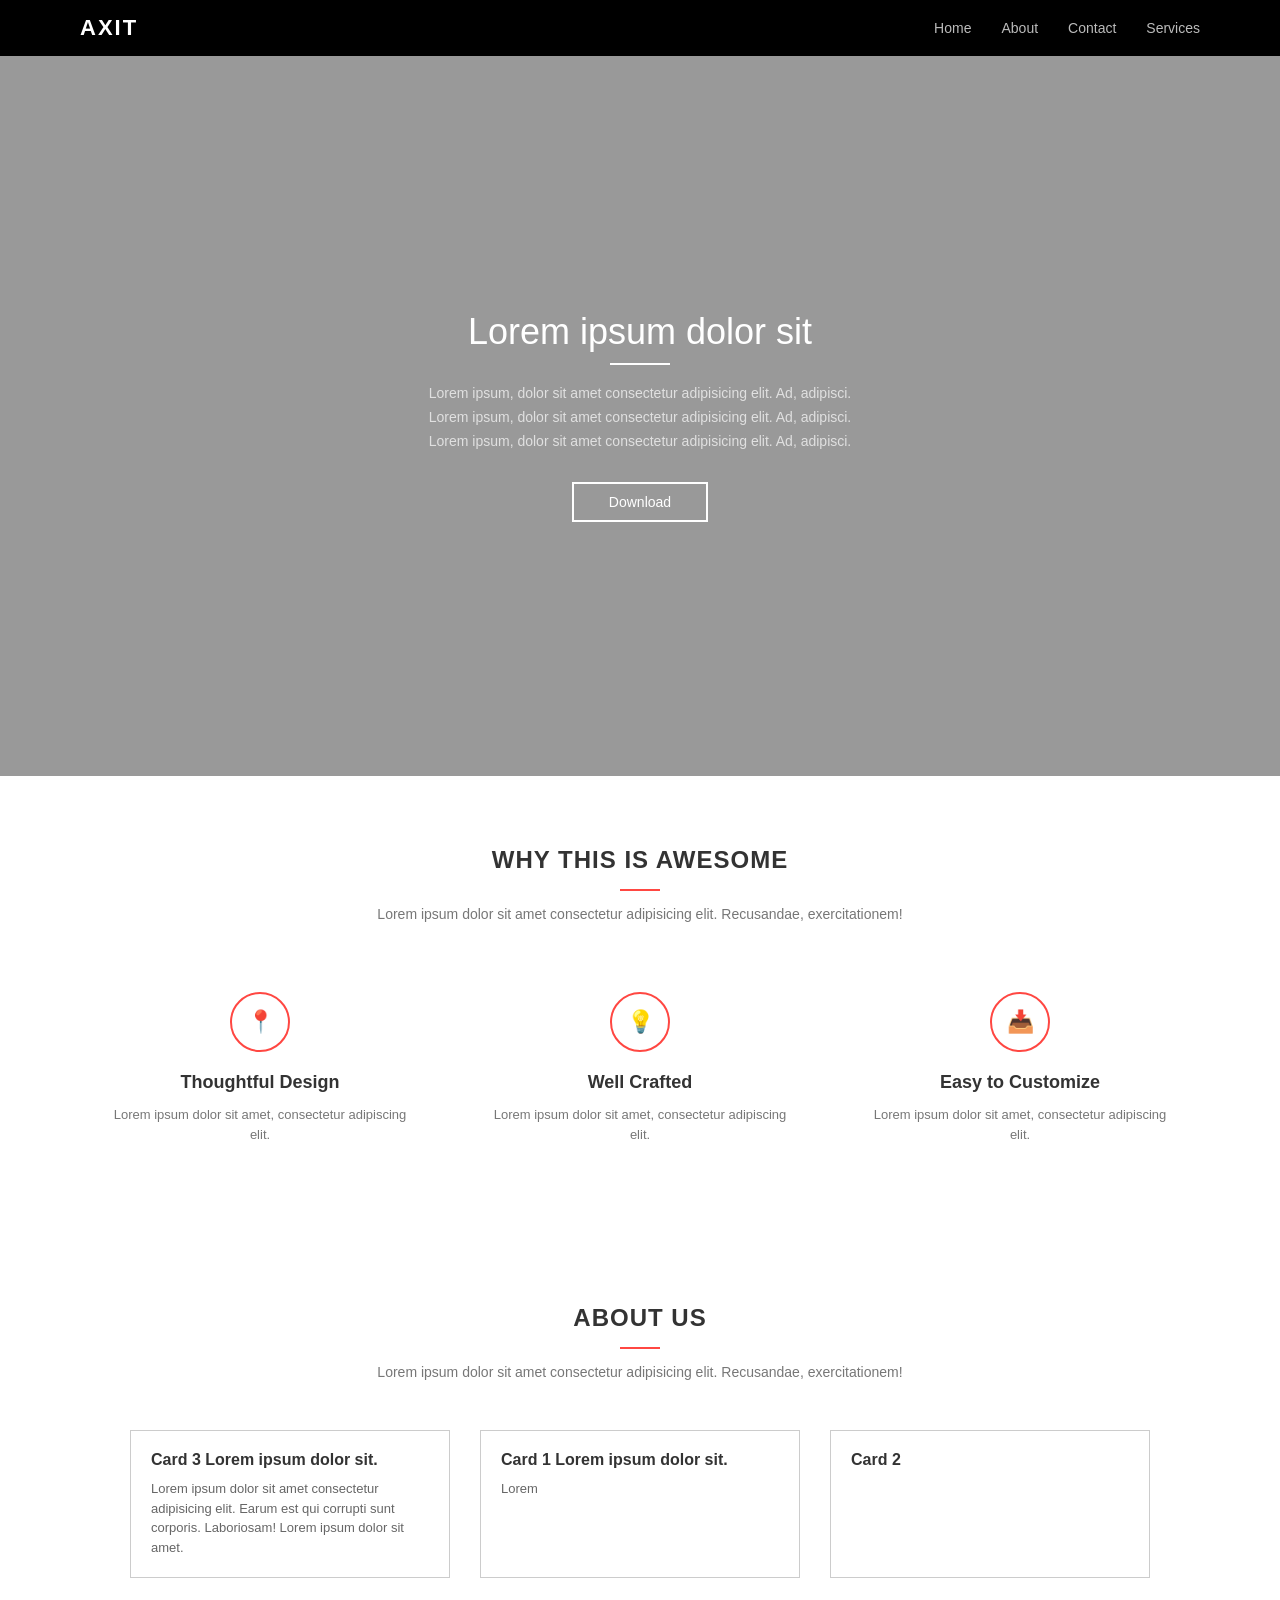
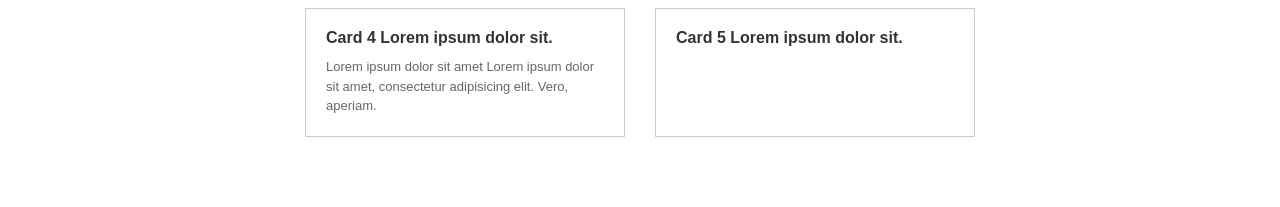
<file: example/index.html>
<!DOCTYPE html>
<html lang="en">
<head>
    <meta charset="UTF-8">
    <title>AXIT Template</title>
    <link rel="stylesheet" href="style.css">
</head>
<body>

    <header class="navbar">
        <div class="logo">AXIT</div>
        <ul class="nav-links">
            <li><a href="#">Home</a></li>
            <li><a href="#">About</a></li>
            <li><a href="#">Contact</a></li>
            <li><a href="#">Services</a></li>
        </ul>
    </header>

    <section class="hero">
        <div class="hero-content">
            <h1>Lorem ipsum dolor sit</h1>
            <div class="line"></div>
            <p>Lorem ipsum, dolor sit amet consectetur adipisicing elit. Ad, adipisci.</p>
            <p>Lorem ipsum, dolor sit amet consectetur adipisicing elit. Ad, adipisci.</p>
            <p>Lorem ipsum, dolor sit amet consectetur adipisicing elit. Ad, adipisci.</p>
            <a href="#" class="btn-download">Download</a>
        </div>
    </section>

    <section class="awesome-section">
        <h2>WHY THIS IS AWESOME</h2>
        <div class="line red-line"></div>
        <p class="subtitle">Lorem ipsum dolor sit amet consectetur adipisicing elit. Recusandae, exercitationem!</p>
        
        <div class="features-container">
            <div class="feature-box">
                <div class="icon-circle">📍</div>
                <h3>Thoughtful Design</h3>
                <p>Lorem ipsum dolor sit amet, consectetur adipiscing elit.</p>
            </div>
            <div class="feature-box">
                <div class="icon-circle">💡</div>
                <h3>Well Crafted</h3>
                <p>Lorem ipsum dolor sit amet, consectetur adipiscing elit.</p>
            </div>
            <div class="feature-box">
                <div class="icon-circle">📥</div>
                <h3>Easy to Customize</h3>
                <p>Lorem ipsum dolor sit amet, consectetur adipiscing elit.</p>
            </div>
        </div>
    </section>

    <section class="about-section">
        <h2>ABOUT US</h2>
        <div class="line red-line"></div>
        <p class="subtitle">Lorem ipsum dolor sit amet consectetur adipisicing elit. Recusandae, exercitationem!</p>
        
        <div class="cards-container">
            <div class="card">
                <h3>Card 3 Lorem ipsum dolor sit.</h3>
                <p>Lorem ipsum dolor sit amet consectetur adipisicing elit. Earum est qui corrupti sunt corporis. Laboriosam! Lorem ipsum dolor sit amet.</p>
            </div>
            <div class="card">
                <h3>Card 1 Lorem ipsum dolor sit.</h3>
                <p>Lorem</p>
            </div>
            <div class="card">
                <h3>Card 2</h3>
            </div>
            <div class="card">
                <h3>Card 4 Lorem ipsum dolor sit.</h3>
                <p>Lorem ipsum dolor sit amet Lorem ipsum dolor sit amet, consectetur adipisicing elit. Vero, aperiam.</p>
            </div>
            <div class="card">
                <h3>Card 5 Lorem ipsum dolor sit.</h3>
            </div>
        </div>
    </section>

</body>
</html>
</file>
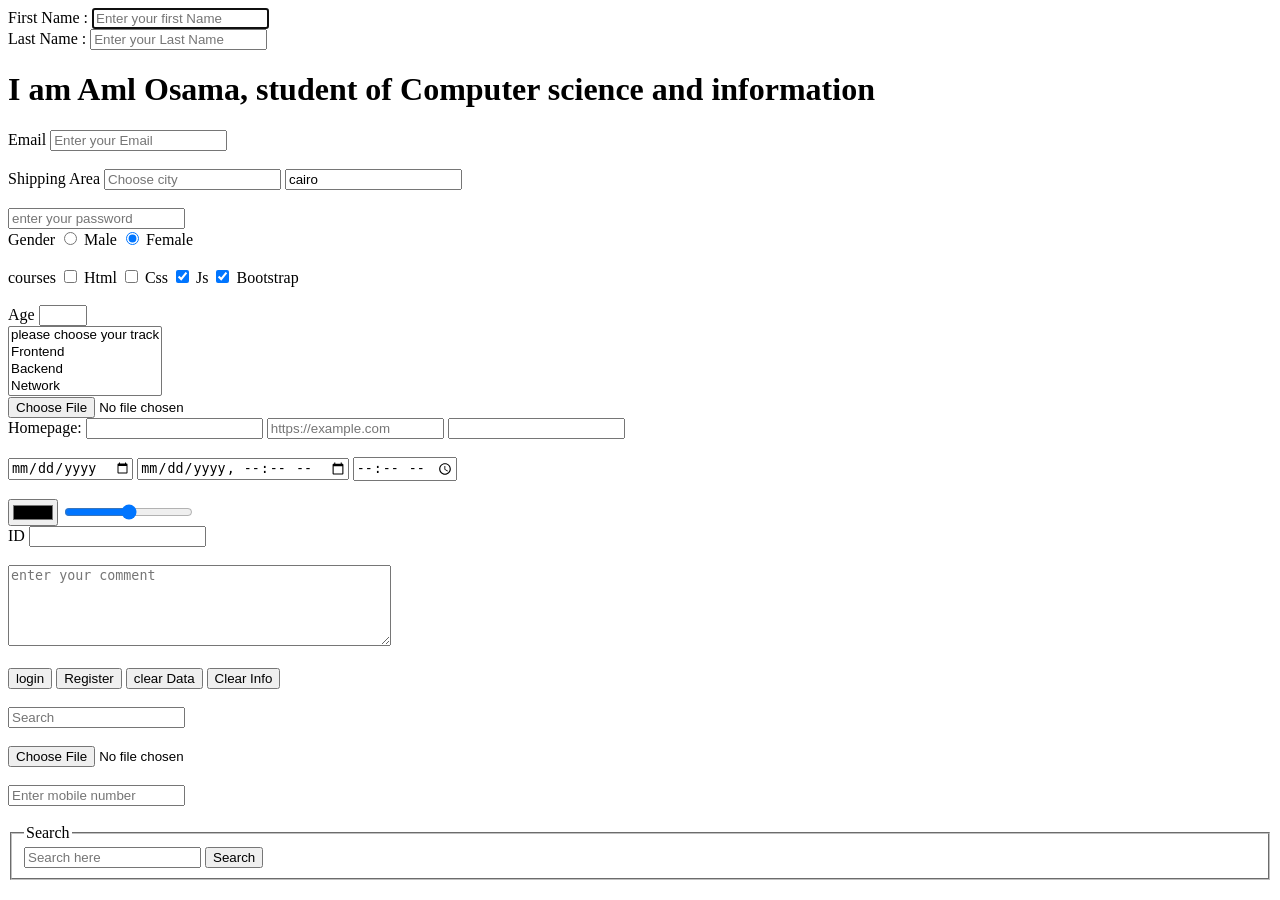
<file: session2/index.html>
<!DOCTYPE html>
<html lang="en">

<head>
    <meta charset="UTF-8">
    <title>Contact Form</title>
</head>

<body>

    <form action="about.html" autocomplete="off" method="post">

        <label>First Name :</label>
        <input type="text"
               name="firstname"
               placeholder="Enter your first Name"
               required
               autofocus>

        <br>

        <label>Last Name :</label>
        <input type="text"
               name="lastname"
               placeholder="Enter your Last Name"
               maxlength="20">

        <h1>
            I am Aml Osama, student of Computer science and information
        </h1>

        <label>Email</label>
        <input type="email"
               name="email"
               placeholder="Enter your Email"
               required>

        <br><br>

        <label>Shipping Area</label>

        <input type="text"
               name="area"
               list="cities"
               placeholder="Choose city">

        <datalist id="cities">
            <option value="cairo">
            <option value="alex">
            <option value="mansoura">
            <option value="giza">
        </datalist>

        <input type="text"
               value="cairo"
               readonly>

        <br><br>

        <input type="password"
               name="password"
               placeholder="enter your password"
               minlength="8"
               required>

        <br>

        <label>Gender</label>

        <input type="radio"
               name="gender"
               value="male">
        Male

        <input type="radio"
               name="gender"
               value="female"
               checked>
        Female

        <br><br>

        <label>courses</label>

        <input type="checkbox"
               name="html">
        Html

        <input type="checkbox"
               name="css">
        Css

        <input type="checkbox"
               name="js"
               checked>
        Js

        <input type="checkbox"
               name="bootstrap"
               checked>
        Bootstrap

        <br><br>

        <label>Age</label>

        <input type="number"
               name="age"
               min="18"
               max="60">

        <br>

        <select name="track" multiple size="4">

            <option>please choose your track</option>
            <option>Frontend</option>
            <option>Backend</option>
            <option>Network</option>

        </select>

        <br>

        <input type="file"
               name="image"
               accept=".png">

        <br>

        <label>Homepage:</label>

        <input type="text">

        <input type="url"
               name="homepage"
               placeholder="https://example.com">

        <input type="text">

        <br><br>

        <input type="date">

        <input type="datetime-local">

        <input type="time">

        <br><br>

        <input type="color">

        <input type="range"
               min="0"
               max="100"
               value="50">

        <br>

        <label>ID</label>

        <input type="text"
               name="id"
               maxlength="14">

        <br><br>

        <textarea name="comment"
                  rows="5"
                  cols="45"
                  placeholder="enter your comment"></textarea>

        <br><br>

        <input type="submit"
               value="login">

        <button type="submit">
            Register
        </button>

        <input type="reset"
               value="clear Data">

        <button type="reset">
            Clear Info
        </button>


        <!-- datalist => search -->

        <br><br>

        <input type="text"
               name="search"
               list="searchlist"
               placeholder="Search">

        <datalist id="searchlist">
            <option value="HTML">
            <option value="CSS">
            <option value="JavaScript">
            <option value="Bootstrap">
        </datalist>
        <!-- input file => images => .png -->

        <br><br>

        <input type="file"
               name="photo"
               accept=".png">


        <!-- input text => mobile 11 number , start with 010/012/015 -->

        <br><br>

        <input type="text"
               name="mobile"
               placeholder="Enter mobile number"
               pattern="(010|012|015)[0-9]{8}"
               maxlength="11">


        <!-- fieldset , legend => search -->

        <br><br>

        <fieldset>

            <legend>Search</legend>

            <input type="text"
                   placeholder="Search here">

            <button type="submit">
                Search
            </button>

        </fieldset>

    </form>

</body>

</html>
</file>
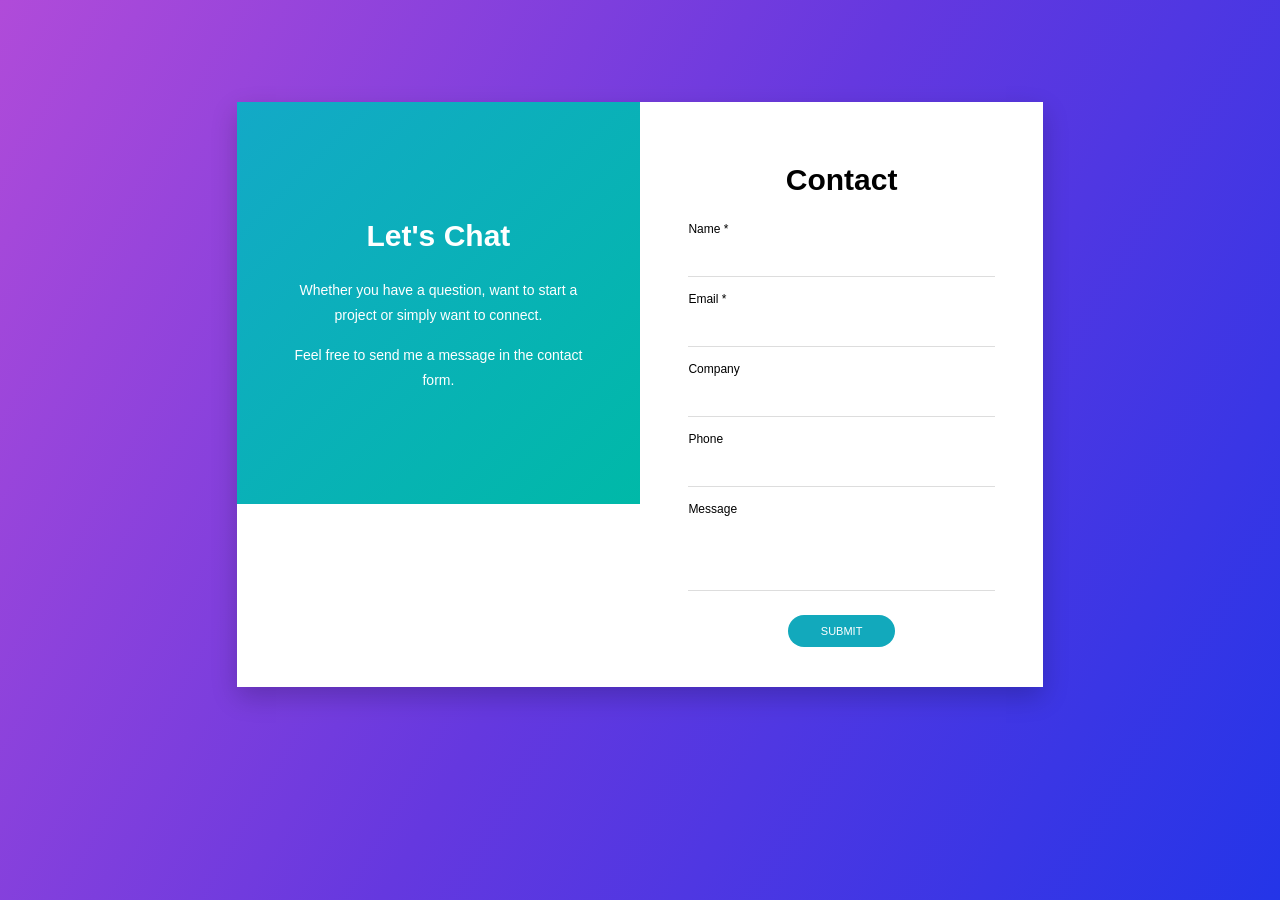
<file: session3/index.html>
<!DOCTYPE html>
<html lang="en">
<head>
    <meta charset="UTF-8">
    <meta name="viewport" content="width=device-width, initial-scale=1.0">
    <title>Contact</title>
    <link rel="stylesheet" href="style.css">
</head>
<body>

    <div class="container">

        <div class="left">
            <h1>Let's Chat</h1>

            <p>
                Whether you have a question, want to
                start a project or simply want to connect.
            </p>

            <p>
                Feel free to send me a message in the
                contact form.
            </p>
        </div>

        <div class="right">
            <h1>Contact</h1>

            <form>
                <label>Name *</label>
                <input type="text">

                <label>Email *</label>
                <input type="email">

                <label>Company</label>
                <input type="text">

                <label>Phone</label>
                <input type="text">

                <label>Message</label>
                <textarea></textarea>

                <button type="submit">SUBMIT</button>
            </form>
        </div>

    </div>

</body>
</html>
</file>
<file: example/style.css>
* {
    margin: 0;
    padding: 0;
    box-sizing: border-box;
    font-family: sans-serif;
}

.navbar {
    display: flex;
    justify-content: space-between;
    align-items: center;
    background-color: #000;
    padding: 15px 80px;
}

.navbar .logo {
    color: #fff;
    font-size: 22px;
    font-weight: bold;
    letter-spacing: 2px;
}

.navbar .nav-links {
    display: flex;
    list-style: none;
    gap: 30px;
}

.navbar .nav-links a {
    color: #bbb;
    text-decoration: none;
    font-size: 14px;
    transition: 0.3s;
}

.navbar .nav-links a:hover {
    color: #fff;
}

.hero {
    background: linear-gradient(rgba(0,0,0,0.4), rgba(0,0,0,0.4)), url('https://images.unsplash.com/photo-1507525428034-b723cf961d3e?ixlib=rb-1.2.1&auto=format&fit=crop&w=1350&q=80') no-repeat center center/cover;
    height: 80vh;
    display: flex;
    justify-content: center;
    align-items: center;
    text-align: center;
    color: #fff;
    padding: 0 20px;
}

.hero-content h1 {
    font-size: 36px;
    margin-bottom: 10px;
    font-weight: 400;
}

.hero-content .line {
    width: 60px;
    height: 2px;
    background-color: #fff;
    margin: 0 auto 20px auto;
}

.hero-content p {
    font-size: 14px;
    color: #e0e0e0;
    margin-bottom: 8px;
}

.btn-download {
    display: inline-block;
    margin-top: 25px;
    padding: 10px 35px;
    border: 2px solid #fff;
    color: #fff;
    text-decoration: none;
    font-size: 14px;
    transition: 0.3s;
}

.btn-download:hover {
    background-color: #fff;
    color: #000;
}

.awesome-section {
    padding: 70px 20px;
    text-align: center;
    background-color: #fff;
}

.awesome-section h2 {
    font-size: 24px;
    font-weight: 600;
    color: #333;
    letter-spacing: 1px;
}

.awesome-section .red-line {
    width: 40px;
    height: 2px;
    background-color: #ff4742;
    margin: 15px auto 15px auto;
}

.awesome-section .subtitle {
    color: #777;
    font-size: 14px;
    margin-bottom: 50px;
}

.features-container {
    display: flex;
    justify-content: center;
    gap: 40px;
    max-width: 1100px;
    margin: 0 auto;
    flex-wrap: wrap;
}

.feature-box {
    flex: 1;
    min-width: 280px;
    padding: 20px;
}

.icon-circle {
    width: 60px;
    height: 60px;
    border: 2px solid #ff4742;
    border-radius: 50%;
    display: flex;
    justify-content: center;
    align-items: center;
    margin: 0 auto 20px auto;
    font-size: 22px;
    color: #ff4742;
}

.feature-box h3 {
    font-size: 18px;
    color: #333;
    margin-bottom: 12px;
}

.feature-box p {
    font-size: 13px;
    color: #777;
    line-height: 1.5;
}

.about-section {
    padding: 70px 20px;
    text-align: center;
    background-color: #fff;
}

.about-section h2 {
    font-size: 24px;
    font-weight: 600;
    color: #333;
    letter-spacing: 1px;
}

.about-section .red-line {
    width: 40px;
    height: 2px;
    background-color: #ff4742;
    margin: 15px auto 15px auto;
}

.about-section .subtitle {
    color: #777;
    font-size: 14px;
    margin-bottom: 50px;
}

.cards-container {
    display: flex;
    justify-content: center;
    gap: 30px;
    max-width: 1100px;
    margin: 0 auto;
    flex-wrap: wrap;
}

.card {
    border: 1px solid #ccc;
    padding: 20px;
    width: 320px;
    text-align: left;
    background-color: #fff;
}

.card h3 {
    font-size: 16px;
    color: #333;
    margin-bottom: 10px;
}

.card p {
    font-size: 13px;
    color: #666;
    line-height: 1.5;
}
</file>
<file: session3/style.css>
* {
    box-sizing: border-box;
}

body {
    margin: 0;
    font-family: Arial, sans-serif;

    background: linear-gradient(
        120deg,
        #b04bd9 0%,
        #6538df 50%,
        #2435e8 100%
    );

    min-height: 100vh;
    padding: 8%;
}

.container {
    width: 75%;
    margin: auto;
    background-color: white;
    font-size: 0;
    box-shadow: 0 10px 25px rgba(0, 0, 0, 0.2);
}

/* LEFT */
.left {
    display: inline-block;
    vertical-align: top;

    width: 50%;
    height: 100%;

    padding: 12% 7%;

    background: linear-gradient(
        135deg,
        #13a9c7 0%,
        #00b9a8 100%
    );

    color: white;
    text-align: center;

    font-size: 16px;
}

.left h1 {
    font-size: 30px;
    margin-bottom: 25px;
}

.left p {
    font-size: 14px;
    line-height: 1.8;
}

/* RIGHT */
.right {
    display: inline-block;
    vertical-align: top;

    width: 50%;
    min-height: 500px;

    padding: 5% 6%;

    background-color: #fff;

    font-size: 16px;
}

.right h1 {
    text-align: center;
    font-size: 30px;
    margin-bottom: 25px;
}

form {
    width: 100%;
}

label {
    display: block;
    font-size: 12px;
    margin-bottom: 5px;
}

input,
textarea {
    width: 100%;
    border: none;
    border-bottom: 1px solid #ddd;
    padding: 10px 5px;
    margin-bottom: 15px;
    outline: none;
}

textarea {
    height: 70px;
    resize: none;
}

button {
    display: block;
    width: 35%;
    margin: 5px auto 0;

    padding: 10px;

    border: none;
    border-radius: 20px;

    background-color: #12a9bc;
    color: white;

    font-size: 11px;
    cursor: pointer;
}
</file>
